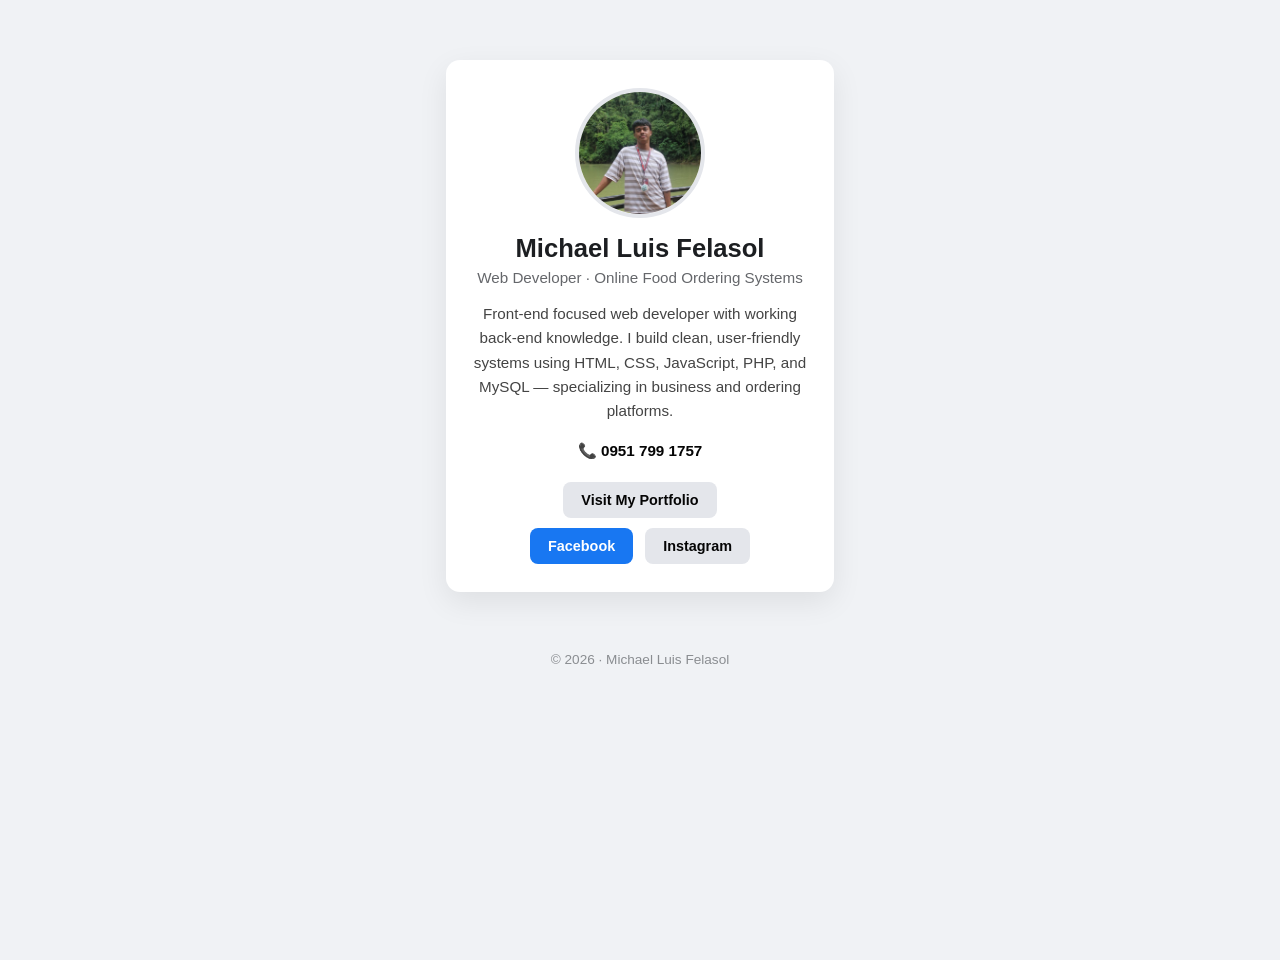
<file: index.html>
<!DOCTYPE html>
<html lang="en">
<head>
  <meta charset="UTF-8">
  <title>Michael Luis Felasol</title>
  <link rel="stylesheet" href="landing-style.css">
</head>
<body>

  <div class="container">

    <section class="modern-profile card">

      <div class="modern-avatar-wrap">
        <img
          src="images/profile_pic.jpg"
          alt="Profile Picture"
          class="modern-avatar"
        >
      </div>

      <h1 class="modern-name">Michael Luis Felasol</h1>
      <p class="modern-role">
        Web Developer · Online Food Ordering Systems
      </p>

      <p class="modern-bio">
        Front-end focused web developer with working back-end knowledge.
        I build clean, user-friendly systems using HTML, CSS, JavaScript,
        PHP, and MySQL — specializing in business and ordering platforms.
      </p>

      <div class="modern-contact">
        📞 <strong>0951 799 1757</strong>
      </div>
      <div style="margin-bottom: 10px;">
        <a
          href="home.html"
          class="btn ghost modern-btn"
        >
          Visit My Portfolio
        </a>
      </div>
      <div class="modern-actions">
        <a
          href="https://www.facebook.com/sktmancer.felasol"
          target="_blank"
          class="btn modern-btn"
        >
          Facebook
        </a>

        <a
          href="https://www.instagram.com/felasolmichaelluis/"
          target="_blank"
          class="btn ghost modern-btn"
        >
          Instagram
        </a>
      </div>

    </section>

  </div>

  <footer class="footer">
    © 2026 · Michael Luis Felasol
  </footer>

</body>
</html>
</file>
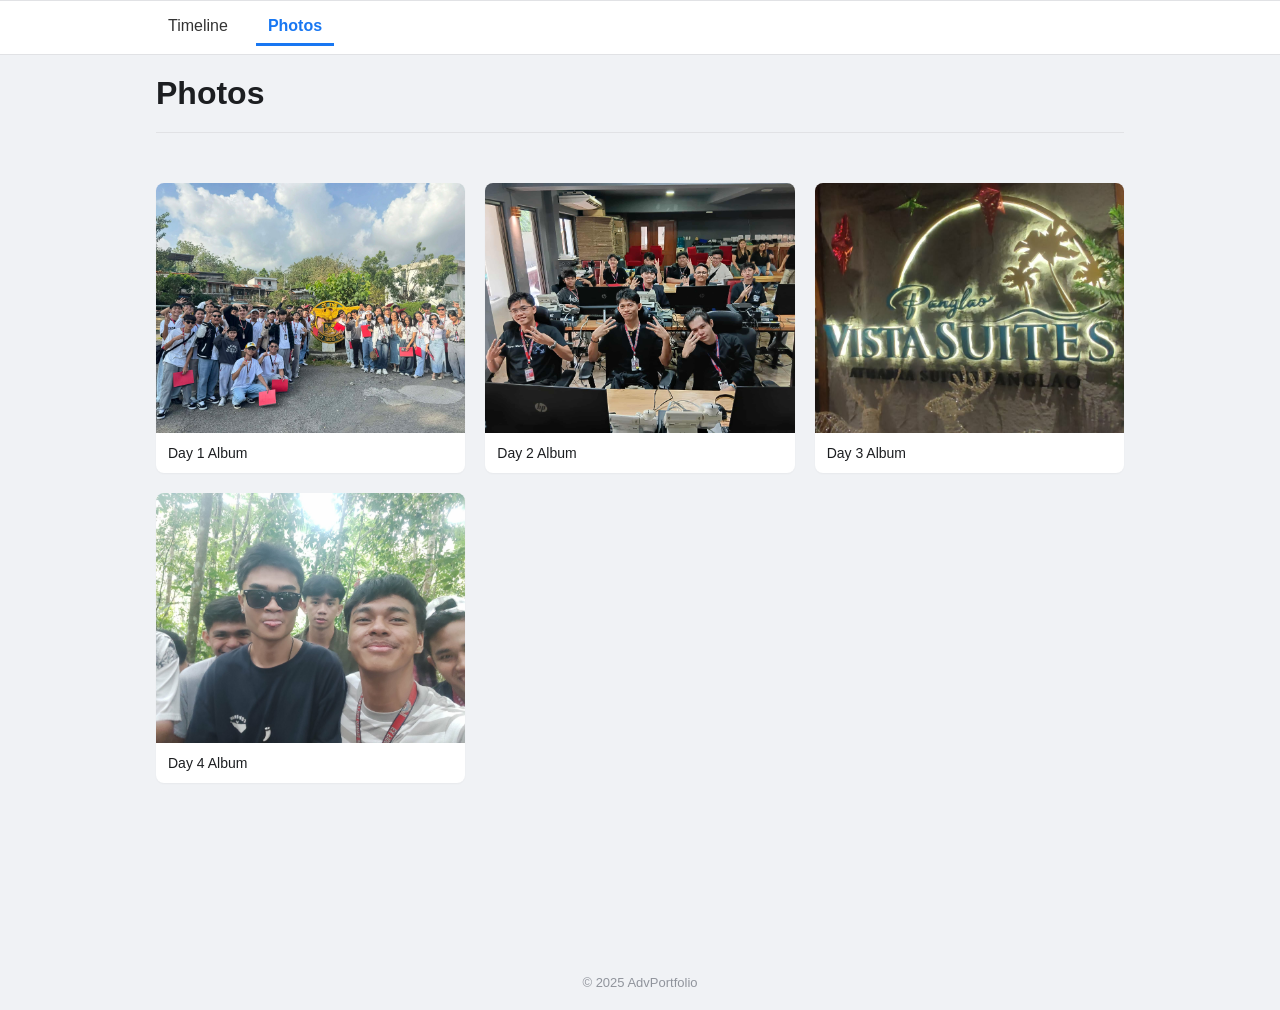
<file: photos.html>
<!DOCTYPE html>
<html lang="en">
<head>
  <meta charset="UTF-8">
  <meta http-equiv="X-UA-Compatible" content="IE=edge">
  <meta name="viewport" content="width=device-width, initial-scale=1.0">
  <title>Photos — Adv Portfolio</title>
  <link rel="stylesheet" href="styles.css">
  <meta name="color-scheme" content="light">
</head>
<body>

  <nav class="profile-nav">
    <div class="container">
      <ul>
        <li><a href="home.html" style="color: inherit; text-decoration: none;">Timeline</a></li>
        <li class="active">Photos</li>
      </ul>
    </div>
  </nav>

  <div class="photos-page">
    <div class="container">
      <div class="photos-header">
        <h1>Photos</h1>
      </div>

      <div class="photos-container">
        <div class="photo-card">
          <a href="album1.html" class="album-link">
            <img src="images/day1/581810788_847862717584688_563601703899592950_n.jpg" alt="Album 1">
            <p class="photo-caption">Day 1 Album</p>
          </a>
        </div>

        <div class="photo-card">
          <a href="album2.html" class="album-link">
            <img src="images/day2/day2 (1).jpg" alt="Album 2">
            <p class="photo-caption">Day 2 Album</p>
          </a>
        </div>

        <div class="photo-card">
          <a href="album3.html" class="album-link">
            <img src="images/day3/day3 (1).jpg" alt="Album 3">
            <p class="photo-caption">Day 3 Album</p>
          </a>
        </div>

        <div class="photo-card">
          <a href="album4.html" class="album-link">
            <img src="images/day4/day4 (1).jpg" alt="Album 4">
            <p class="photo-caption">Day 4 Album</p>
          </a>
        </div>
      </div>
    </div>
  </div>

  <footer class="container footer muted">© 2025 AdvPortfolio</footer>


</body>
</html>
</file>
<file: landing-style.css>
/* RESET */
* {
  box-sizing: border-box;
  margin: 0;
  padding: 0;
}

/* BASE */
html,
body {
  font-family: -apple-system, BlinkMacSystemFont, "Segoe UI", Roboto, Helvetica, Arial, sans-serif;
  background: #f0f2f5;
  color: #1c1e21;
  min-height: 100vh;
}

/* ANIMATIONS */
@keyframes fadeIn {
  from {
    opacity: 0;
  }
  to {
    opacity: 1;
  }
}

@keyframes slideUpFadeIn {
  from {
    opacity: 0;
    transform: translateY(20px);
  }
  to {
    opacity: 1;
    transform: translateY(0);
  }
}

@keyframes scaleIn {
  from {
    opacity: 0;
    transform: scale(0.95);
  }
  to {
    opacity: 1;
    transform: scale(1);
  }
}

/* LAYOUT */
.container {
  max-width: 420px;
  margin: 60px auto;
  padding: 0 16px;
}

/* CARD */
.card {
  background: #ffffff;
  border-radius: 14px;
  padding: 28px 24px;
  box-shadow: 0 10px 30px rgba(0, 0, 0, 0.08);
  text-align: center;
  animation: slideUpFadeIn 0.8s ease-out;
}

/* AVATAR */
.modern-avatar-wrap {
  display: flex;
  justify-content: center;
  margin-bottom: 16px;
  animation: slideUpFadeIn 0.8s ease-out 0.1s both;
}

.modern-avatar {
  width: 130px;
  height: 130px;
  object-fit: cover;
  border-radius: 50%;
  border: 4px solid #e4e6eb;
  background: #fff;
  transition: transform 0.3s ease, box-shadow 0.3s ease;
}

.modern-avatar:hover {
  transform: scale(1.08);
  box-shadow: 0 8px 20px rgba(0, 0, 0, 0.15);
}

/* NAME & ROLE */
.modern-name {
  font-size: 1.6rem;
  font-weight: 700;
  margin-bottom: 6px;
  animation: slideUpFadeIn 0.8s ease-out 0.2s both;
}

.modern-role {
  font-size: 0.95rem;
  color: #65676b;
  margin-bottom: 16px;
  animation: slideUpFadeIn 0.8s ease-out 0.3s both;
}

/* BIO */
.modern-bio {
  font-size: 0.95rem;
  line-height: 1.6;
  color: #444;
  margin-bottom: 18px;
  animation: slideUpFadeIn 0.8s ease-out 0.4s both;
}

/* CONTACT */
.modern-contact {
  font-size: 0.95rem;
  margin-bottom: 22px;
  color: #050505;
  animation: slideUpFadeIn 0.8s ease-out 0.5s both;
}

/* ACTIONS */
.modern-actions {
  display: flex;
  gap: 12px;
  justify-content: center;
  animation: slideUpFadeIn 0.8s ease-out 0.6s both;
}

/* BUTTONS */
.btn {
  display: inline-block;
  padding: 10px 18px;
  font-size: 0.9rem;
  font-weight: 600;
  border-radius: 8px;
  text-decoration: none;
  cursor: pointer;
  transition: all 0.3s ease;
}

.modern-btn {
  background: #1877f2;
  color: #fff;
}

.modern-btn:hover {
  background: #166fe5;
  transform: translateY(-2px);
  box-shadow: 0 6px 20px rgba(24, 119, 242, 0.35);
}

/* GHOST BUTTON */
.btn.ghost {
  background: #e4e6eb;
  color: #050505;
}

.btn.ghost:hover {
  background: #d8dadf;
  transform: translateY(-2px);
  box-shadow: 0 4px 12px rgba(0, 0, 0, 0.1);
}

/* FOOTER */
.footer {
  text-align: center;
  font-size: 0.85rem;
  color: #8a8d91;
  margin: 30px 0 20px;
}

/* RESPONSIVE */
@media (max-width: 480px) {
  .container {
    margin-top: 40px;
  }

  .modern-actions {
    flex-direction: column;
  }

  .btn {
    width: 100%;
  }
}
</file>
<file: styles.css>
* {
  box-sizing: border-box;
}

html,
body {
  margin: 0;
  padding: 0;
  font-family: -apple-system, BlinkMacSystemFont, 'Segoe UI', Roboto, 'Helvetica Neue', Arial;
  color: #1c1e21;
  background: #f0f2f5;
}

/* ANIMATIONS */
@keyframes fadeIn {
  from {
    opacity: 0;
  }
  to {
    opacity: 1;
  }
}

@keyframes slideUpFadeIn {
  from {
    opacity: 0;
    transform: translateY(15px);
  }
  to {
    opacity: 1;
    transform: translateY(0);
  }
}

@keyframes slideInFromLeft {
  from {
    opacity: 0;
    transform: translateX(-20px);
  }
  to {
    opacity: 1;
    transform: translateX(0);
  }
}

.container {
  max-width: 1000px;
  margin: 0 auto;
  padding: 0 16px;
}

.cover {
  height: 500px;
  overflow: hidden;
  background: rgba(0, 0, 0, 0.5);
}

.cover img {
  width: 100%;
  height: 100%;
  display: block;
  object-fit: contain;
  animation: fadeIn 0.8s ease-out;
  transition: transform 0.3s ease;
}

.cover img:hover {
  transform: scale(1.02);
}

.image-modal {
  position: fixed;
  top: 0;
  left: 0;
  width: 100%;
  height: 100%;
  background: rgba(0, 0, 0, 0.95);
  display: flex;
  align-items: center;
  justify-content: center;
  z-index: 999;
  animation: fadeIn 0.3s ease-out;
}

.image-modal.hidden {
  display: none;
}

.image-modal img {
  max-width: 90vw;
  max-height: 90vh;
  object-fit: cover;
}

.close-btn {
  position: absolute;
  top: 20px;
  right: 20px;
  background: none;
  border: none;
  color: #fff;
  font-size: 32px;
  cursor: pointer;
  z-index: 1000;
  width: 40px;
  height: 40px;
  display: flex;
  align-items: center;
  justify-content: center;
  transition: transform 0.2s ease, opacity 0.2s ease;
}

.close-btn:hover {
  transform: scale(1.15);
  opacity: 0.8;
}

.profile-header {
  display: flex;
  align-items: flex-end;
  gap: 20px;
  padding: 18px 0;
  position: relative;
  animation: slideUpFadeIn 0.8s ease-out;
}

.profile-header .avatar {
  width: 180px;
  height: 180px;
  border-radius: 50%;
  border: 6px solid #fff;
  margin-top: -90px;
  box-shadow: 0 4px 12px rgba(0, 0, 0, 0.12);
  object-fit: cover;
  transition: transform 0.3s ease, box-shadow 0.3s ease;
}

.profile-header .avatar:hover {
  transform: scale(1.05);
  box-shadow: 0 8px 20px rgba(0, 0, 0, 0.2);
}

.profile-meta {
  padding-bottom: 14px;
  animation: slideInFromLeft 0.8s ease-out 0.1s both;
}

.profile-name {
  margin: 0;
  font-size: 28px;
}

.profile-sub {
  margin: 6px 0 12px;
  color: #606770;
}

.profile-actions {
  display: flex;
  gap: 8px;
}

.btn {
  padding: 8px 12px;
  border-radius: 6px;
  border: 1px solid rgba(0, 0, 0, 0.08);
  background: #e9ebee;
  cursor: pointer;
}

.btn.ghost {
  background: transparent;
  border: 1px solid rgba(0, 0, 0, 0.08);
}

/* Profile nav */
.profile-nav {
  border-top: 1px solid #e1e2e5;
  border-bottom: 1px solid #e1e2e5;
  background: #fff;
}

.profile-nav ul {
  list-style: none;
  margin: 0;
  padding: 8px 0;
  display: flex;
  gap: 16px;
}

.profile-nav li {
  padding: 8px 12px;
  cursor: pointer;
  color: #333;
  transition: all 0.3s ease;
}

.profile-nav li.active {
  border-bottom: 3px solid #1877f2;
  color: #1877f2;
  font-weight: 600;
}

.profile-nav li:hover {
  color: #1877f2;
}

/* Layout */
.content {
  display: grid;
  grid-template-columns: 320px 1fr;
  gap: 20px;
  padding: 20px 0;
  align-items: start;
}

.left-col {
  position: sticky;
  top: 0;
}

.left-col .card,
.main-col .card {
  background: #fff;
  border-radius: 8px;
  padding: 12px;
  box-shadow: 0 1px 2px rgba(0, 0, 0, 0.04);
  animation: slideUpFadeIn 0.6s ease-out;
  transition: box-shadow 0.3s ease, transform 0.3s ease;
}

.left-col .card:hover,
.main-col .card:hover {
  box-shadow: 0 4px 12px rgba(0, 0, 0, 0.08);
  transform: translateY(-2px);
}

.card h3 {
  margin: 0 0 8px;
  font-size: 16px;
}

.photos-grid {
  display: flex;
  gap: 8px;
  flex-wrap: wrap;
}

.photos-grid img {
  width: 100px;
  height: 100px;
  object-fit: cover;
  border-radius: 6px;
  transition: transform 0.3s ease, box-shadow 0.3s ease;
  animation: fadeIn 0.5s ease-out;
}

.photos-grid img:hover {
  transform: scale(1.1);
  box-shadow: 0 4px 12px rgba(0, 0, 0, 0.2);
}

/* Posts */
.post {
  margin-bottom: 16px;
}

.post-header {
  display: flex;
  gap: 12px;
  align-items: center;
}

.post-avatar {
  width: 48px;
  height: 48px;
  border-radius: 50%;
  object-fit: cover;
}

.muted {
  color: #606770;
  font-size: 13px;
}

.post-body {
  margin-top: 10px;
}

.post-image {
  width: 100%;
  margin-top: 10px;
  border-radius: 6px;
}

/* Footer */
.footer {
  text-align: center;
  padding: 20px 0;
  color: #90949c;
  font-size: 13px;
}

/* Photos Page */
.photos-page {
  background: #f0f2f5;
  min-height: 100vh;
}

.photos-header {
  display: flex;
  justify-content: space-between;
  align-items: center;
  padding: 20px 0;
  border-bottom: 1px solid #e1e2e5;
  margin-bottom: 30px;
}

.photos-header h1 {
  margin: 0;
  font-size: 32px;
}

.back-link {
  color: #1877f2;
  text-decoration: none;
  font-size: 14px;
}

.back-link:hover {
  text-decoration: underline;
}

.photos-container {
  display: grid;
  grid-template-columns: repeat(auto-fill, minmax(250px, 1fr));
  gap: 20px;
  padding: 20px 0;
}

.photo-card {
  background: #fff;
  border-radius: 8px;
  overflow: hidden;
  box-shadow: 0 1px 2px rgba(0, 0, 0, 0.04);
  transition: transform 0.3s ease, box-shadow 0.3s ease;
  animation: slideUpFadeIn 0.6s ease-out;
}

.photo-card:hover {
  transform: translateY(-6px) scale(1.02);
  box-shadow: 0 8px 20px rgba(0, 0, 0, 0.15);
}

.photo-card img {
  width: 100%;
  height: 250px;
  object-fit: cover;
  display: block;
  transition: transform 0.3s ease;
}

.photo-card:hover img {
  transform: scale(1.05);
}

.photo-caption {
  padding: 12px;
  margin: 0;
  color: #1c1e21;
  font-size: 14px;
  font-weight: 500;
}

/* Album link: remove underline and inherit color */
.album-link,
.album-link:link,
.album-link:visited {
  text-decoration: none;
  color: inherit;
  display: block;
}

.album-link .photo-caption {
  text-decoration: none;
}

/* Folder styles */
.photo-folder {
  background: #fff;
  border-radius: 8px;
  overflow: hidden;
  box-shadow: 0 1px 2px rgba(0, 0, 0, 0.04);
  transition: all 0.3s ease;
  animation: slideUpFadeIn 0.6s ease-out;
}

.photo-folder:hover {
  box-shadow: 0 6px 16px rgba(0, 0, 0, 0.12);
  transform: translateY(-4px);
}

.folder-header {
  display: flex;
  flex-direction: column;
  align-items: center;
  padding: 16px;
  cursor: pointer;
  transition: background 0.3s ease;
}

.folder-header:hover {
  background: #f0f2f5;
}

.folder-header img {
  width: 100%;
  height: 200px;
  object-fit: cover;
  border-radius: 4px;
  margin-bottom: 8px;
}

.folder-name {
  margin: 8px 0 0;
  color: #1c1e21;
  font-size: 14px;
  font-weight: 500;
}

.folder-icon {
  position: absolute;
  top: 8px;
  right: 8px;
  font-size: 24px;
}

.folder-content {
  padding: 16px;
  max-height: 500px;
  overflow-y: auto;
}

.folder-content.hidden {
  display: none;
}

.gallery-grid {
  display: grid;
  grid-template-columns: repeat(auto-fill, minmax(120px, 1fr));
  gap: 8px;
}

.gallery-grid img {
  width: 100%;
  height: 120px;
  object-fit: cover;
  border-radius: 4px;
  cursor: pointer;
  transition: transform 0.3s ease, box-shadow 0.3s ease;
  animation: fadeIn 0.5s ease-out;
}

.gallery-grid img:hover {
  transform: scale(1.1);
  box-shadow: 0 4px 12px rgba(0, 0, 0, 0.2);
}

/* Image Modal */
.image-modal {
  position: fixed;
  top: 0;
  left: 0;
  width: 100%;
  height: 100%;
  background: rgba(0, 0, 0, 0.95);
  display: flex;
  align-items: center;
  justify-content: center;
  z-index: 1000;
}

.image-modal.hidden {
  display: none;
}

.image-modal img {
  max-width: 90vw;
  max-height: 90vh;
  object-fit: contain;
}

/* Responsive */
@media (max-width: 980px) {
  .container {
    padding: 0 12px;
  }

  .content {
    grid-template-columns: 1fr;
  }

  .profile-header {
    flex-direction: row;
    gap: 12px;
  }

  .profile-header .avatar {
    width: 120px;
    height: 120px;
    margin-top: -60px;
  }
}

/* Back link button */
.back-link {
  display: inline-block;
  padding: 10px 20px;
  background: #4267b2;
  color: white;
  text-decoration: none !important;
  border-radius: 5px;
  font-weight: bold;
  transition: background 0.3s;
}

.back-link:hover {
  background: #365899;
}
</file>
